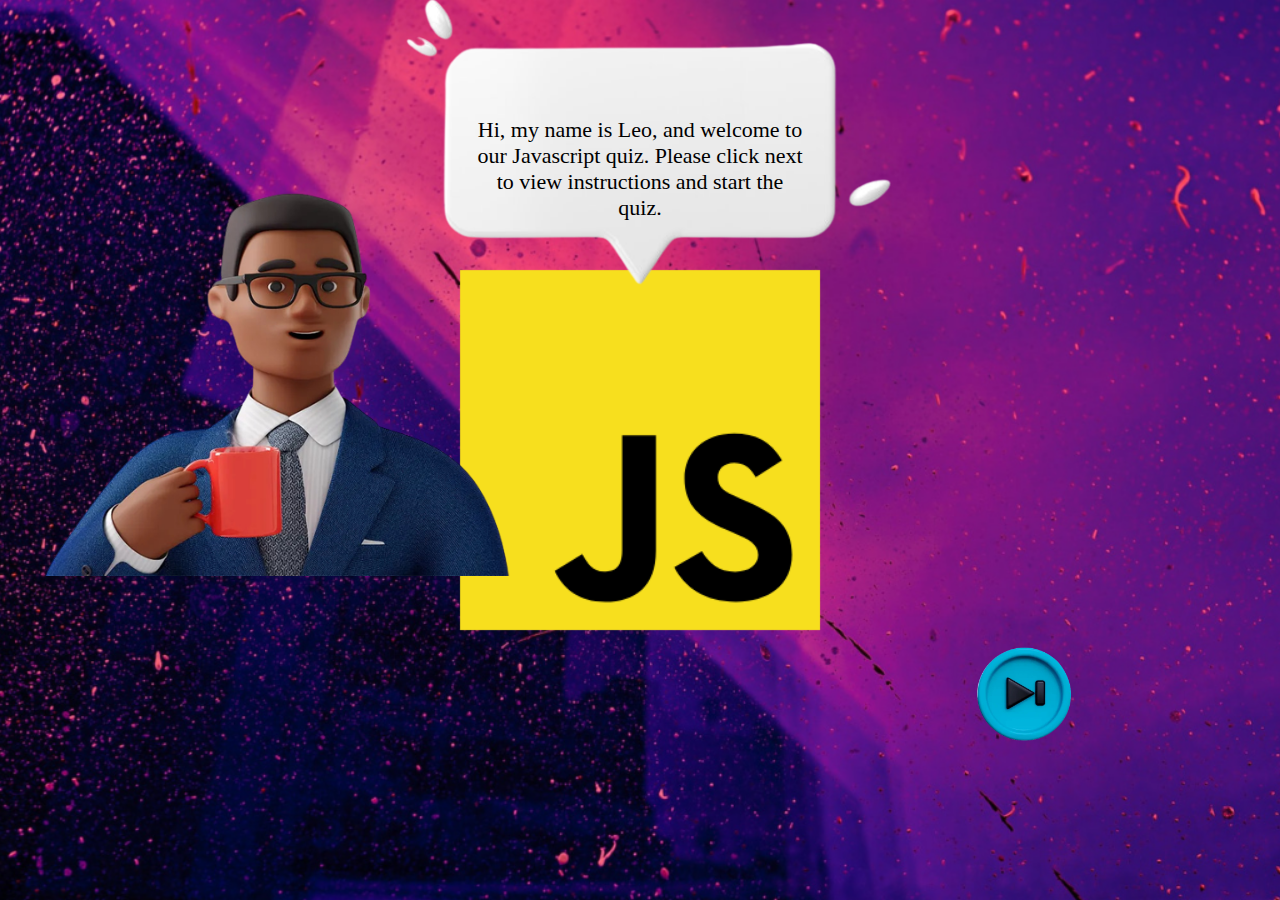
<file: index.html>
<!DOCTYPE html>
<html lang="en">
<head>
    <meta charset="UTF-8">
    <meta name="viewport" content="width=device-width, initial-scale=1.0">
    <link rel="stylesheet" href="style.css">
    <title>Quiz</title>
</head>
<body>
    <div class="container">
        <img src="./images/bubble.png" alt="" class="into-bubble">
        <p class="intro-text">Hi, my name is Leo, and welcome to our Javascript quiz. Please click next to view instructions and start the quiz.</p>
        <img src="./images/intro.png" alt="" class="intro-person">
        <a href="/instruction.html"><img src="images/next.png" alt="" class="intro-next"></a>
    </div>
    <script src="index.js"></script>
</body>
</html>
</file>
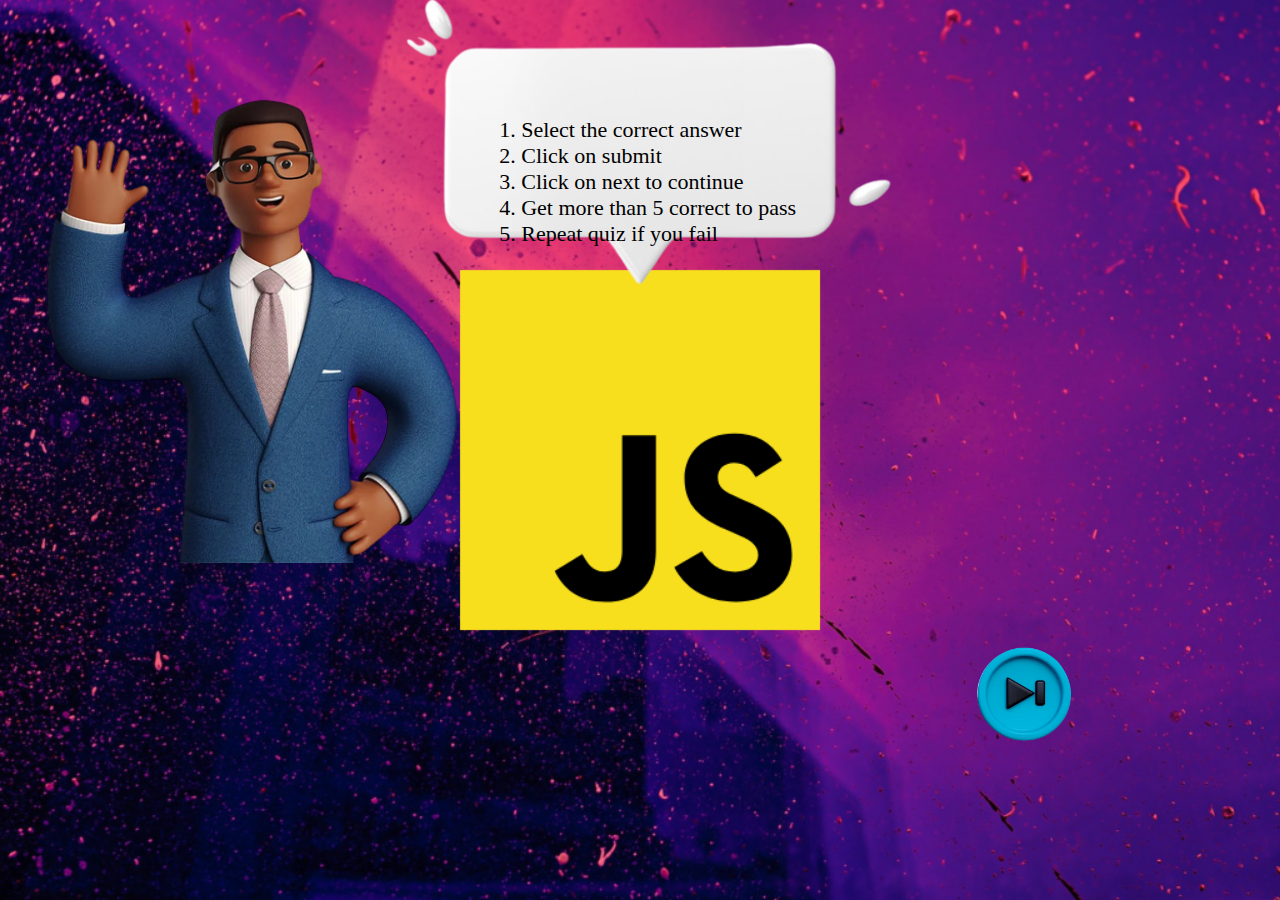
<file: instruction.html>
<!DOCTYPE html>
<html lang="en">
<head>
    <meta charset="UTF-8">
    <meta name="viewport" content="width=device-width, initial-scale=1.0">
    <link rel="stylesheet" href="style.css">
    <title>Quiz</title>
</head>
<body>
    <div class="container">
        <img src="./images/bubble.png" alt="" class="into-bubble">
    <p class="intro-text instruction-text">
        1. Select the correct answer
        <br>
        2. Click on submit
        <br>
        3. Click on next to continue
        <br>
        4. Get more than 5 correct to pass
        <br>
        5. Repeat quiz if you fail
        
    </p>
    <img src="./images/instruction.png" alt="" class="intro-person instruction-person">
    <a href="./quiz.html">
        <img src="images/next.png" alt="" class="intro-next">
    </a>
    </div>
    
    
    
    <script src="index.js"></script>
</body>
</html>
</file>
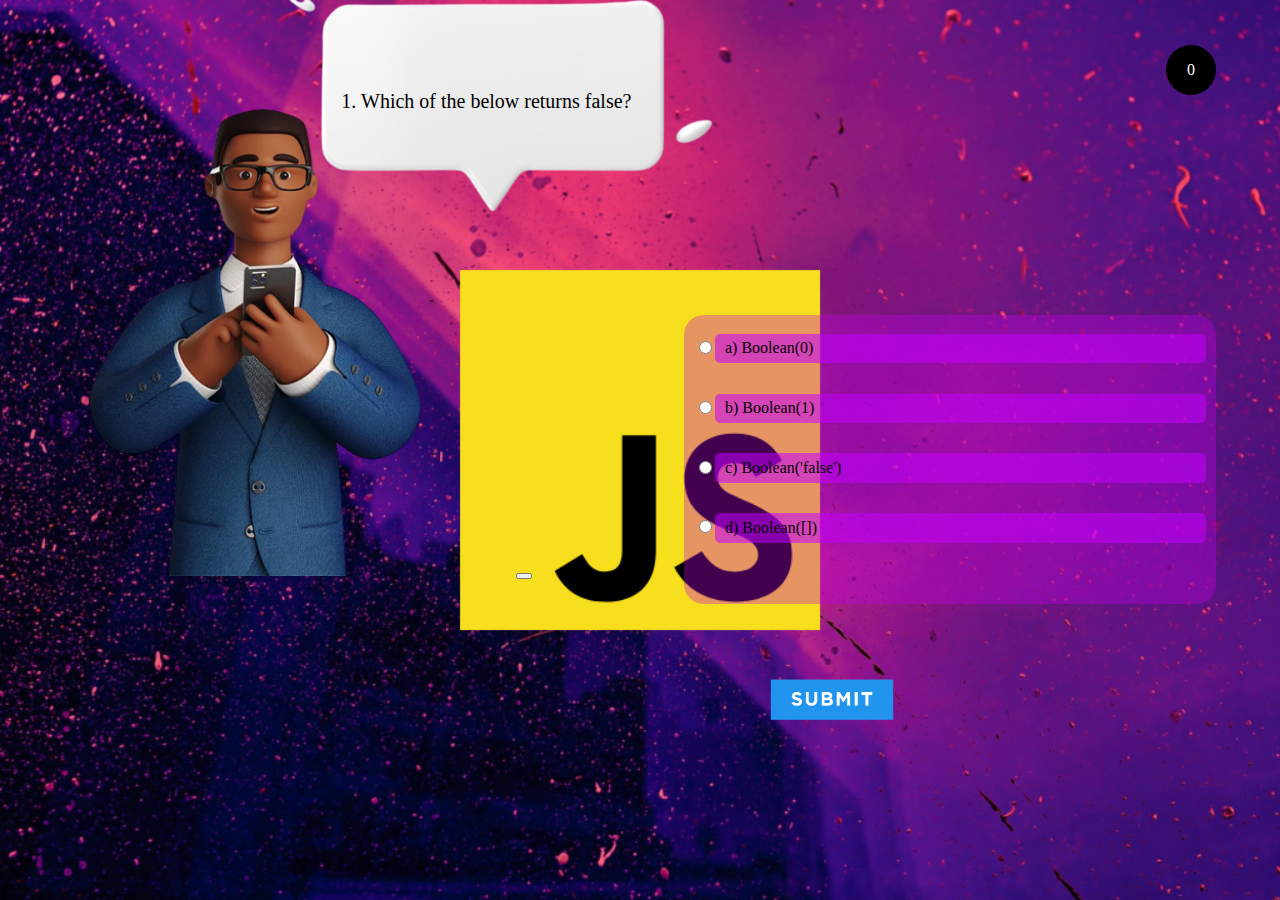
<file: quiz.html>
<!DOCTYPE html>
<html lang="en">
<head>
    <meta charset="UTF-8">
    <meta name="viewport" content="width=device-width, initial-scale=1.0">
    <link rel="stylesheet" href="style.css">
    <title>Quiz</title>
</head>
<body>
    <div class="container">
        <span id="counter" class="counter">0</span>
        <img src="./images/bubble.png" alt="" class="question-bubble">
        <p class="question-text" id="question-text">
            <!-- Questions will go here -->
        </p>
        <img src="./images/question.png" alt="" class="intro-person question-person question" id="question-person-img">
        <img src="./images/yes.png" alt="" class="intro-person question-person yes" id="yes-img">
        <img src="./images/no.png" alt="" class="intro-person question-person no" id="no-img">
        <img src="./images/wrong.png" alt="" class="intro-person question-person wrong" id="wrong-img">
        <button id="checkbtn" class="checkbtn" onclick="checkAnswer()">
            <img src="images/submit.png" alt="" class="answer-btn checkbtn">
        </button>
        
        <button id="next-button2" class="nextbtn" style="display: none" onclick="nextQuestion()">
            <img src="images/nextbtn.png" alt="" class="next-btn">
        </button>
        
    
        <div class="answer-box" id="answer-box">
            <label ><input type="radio" name="answer" value="a"> <span id="answer-a" class="answer"></span></label><br>
            <label><input type="radio" name="answer" value="b"> <span id="answer-b" class="answer"></span></label><br>
            <label><input type="radio" name="answer" value="c"> <span id="answer-c" class="answer"></span></label><br>
            <label><input type="radio" name="answer" value="d"> <span id="answer-d" class="answer"></span></label><br>
        </div>
    
        <div id="myModal" class="modal">
            <div class="modal-content">
              <span class="close" id="modalClose">&times;</span>
              <img src="images/pass.png" class="passImage modalImage" id="passImage" alt="">
              <img src="images/fail.png" class="failImage modalImage" id="failImage" alt="">
              <p id="modalMessage"></p>
              <button id="modalButton" class="modalButton">Close</button>
            </div>
          </div>
    </div>
   
      

    

    <script src="index.js"></script>
</body>

</html>
</file>
<file: style.css>
body, h1, p {
    margin: 0;
    padding: 0;
}


.container {
    position: relative;
    width: 100%;
    height: 100vh;
    background-image: url("./images/bg1.png");
    background-size: cover;
    background-position: center;
    overflow: hidden; 
}

.container::before {
    content: "";
    position: absolute;
    top: 0;
    left: 0;
    width: 100%;
    height: 100%;
    pointer-events: none;
}

.counter{
    color: white;
    font-size: 45;
    position: absolute;
    right: 5%;
    top: 5%;
    width: 50px;
    height: 50px;
    border-radius: 50%;
    display: flex;
    justify-content: center;
    align-items: center;
    background-color: black;
    
  }

.into-bubble {
    position: absolute;
    width: 40%;
    right: 30%;
    top: -30px;
}

.intro-text {
    position: absolute;
    right: 37%;
    font-size: 22px;
    width: 26%;
    top: 13%;
    text-align: center;
}

.intro-person {
    width: 40vw;
    object-fit: contains;
    margin-top: 15%;
}

.intro-next {
    position: absolute;
    width: 10%;
    right: 15%;
    top: 70%;
}

.instruction-person {
    margin-top: 4%;
}

.instruction-text {
    text-align: left;
    right: 35%;
}

.question-bubble {
    position: absolute;
    width: 35%;
    right: 44%;
    margin-top: -5%;
}

.question-text {
    position: absolute;
    right: 50%;
    font-size: 20px;
    width: 24%;
    top: 10%;
    text-align: center;
}

.question-person {
    margin-top: 5%;
}

.answer-box {
    position: absolute;
    right: 5%;
    top: 35%;
    height: 31%;
    width: 40%;
    padding-top: 10px;
    padding-left: 10px;
    padding-right: 10px;
    background: #c400eb56;
    border-radius: 20px;
}

label {
    display: flex;
    height: 15%;
    width: 100%;
    align-items: center;
}

.answer {
    height: 70%;
    width: 100%;
    background-color: #c300ff8a;
    display: flex;
    align-items: center;
    margin-top: 5px;
    padding: 0 10px;
    border-radius: 5px;
}

.answer-btn {
    position: absolute;
    right: 30%;
    font-size: 22px;
    width: 10%;
    top: 75%;
    text-align: center;
}

.next-btn {
    position: absolute;
    right: 10%;
    font-size: 22px;
    height: 13%;
    top: 74%;
    text-align: center;
}

.yes {
    display: none;
}

.no {
    display: none;
}

.wrong {
    display: none;
}

.modal {
    display: none; 
    position: fixed;
    z-index: 1; 
    left: 0;
    top: 0;
    width: 100%;
    height: 100%;
    overflow: auto;
    background-color: rgba(0, 0, 0, 0.7); 
  }
  

  .modal-content {
    background-color: #fefefea6;
    margin: 15% auto;
    padding: 20px;
    border: 1px solid #888;
    width: 50%;
    text-align: center;
    position: relative;
    border-radius: 10px;
  }
  
  .modalImage {
    height: 100px;
    object-fit: contain;
  }


  .modalButton {
    margin: 10px 0;
  }
 
  .close {
    position: absolute;
    top: 0;
    right: 0;
    padding: 10px;
    cursor: pointer;
  }

  /* Media query for tablets (portrait orientation) */
@media (max-width: 825px) {
    body {
        font-size: 16px;
    }
    
    .intro-person {
        width: 50vw;
        object-fit: contains;
        margin-top: 82%;
      }

      .into-bubble {
        position: absolute;
        width: 55%;
        right: 46%;
        top: 35%;
      }

      .intro-text {
        position: absolute;
        right: 54%;
        font-size: 22px;
        width: 40%;
        top: 45%;
        text-align: center;
      }

      .intro-next {
        position: absolute;
        width: 15%;
        right: 20%;
        top: 80%;
      }

      .question {
        margin-top: 29%;
      }

      .question-bubble {
        position: absolute;
        width: 48%;
        height: 30%;
        right: 50%;
        margin-top: -5%;
      }

      .question-text {
        position: absolute;
        right: 57%;
        font-size: 20px;
        width: 33%;
        margin-top: 0%;
        text-align: center;
      }

      .answer-box {
        position: absolute;
        right: 8%;
        top: 60%;
        height: 21%;
        width: 80%;
      }

      .answer-btn {
        right: 65%;
        width: 15%;
        top: 85%;
      }
    
    .next-btn {
        right: 19%;
        font-size: 22px;
        height: 7%;
        top: 84.5%;
    }

    .no  {
        margin-top: 29%;
    }

    .yes {
        margin-top: 29%;
    }
}




/* Media query for cellphones (portrait orientation) */
@media (max-width: 480px) {

    body {
        font-size: 14px;
    }

    .counter{
        font-size: 25;
        left: 5%;
      }


  .intro-person {
    width: 80vw;
    object-fit: contains;
    margin-top: 105%;
  }

  .into-bubble {
    position: absolute;
    width: 110%;
    right: 0%;
    top: -5%;
    height: 60%;
  }

  .intro-text {
    position: absolute;
    right: 15%;
    font-size: 22px;
    width: 80%;
    top: 20%;
    text-align: center;
  }

  .intro-next {
    position: absolute;
    width: 30%;
    right: 37%;
    top: 80%;
  }

  .question-person {
    margin-top: 10%;
  }

  .question-bubble {
    position: absolute;
    width: 58%;
    height: 30%;
    right: 0%;
    margin-top: -20%;
  }

  .question-text {
    position: absolute;
    right: 9.5%;
    font-size: 15px;
    width: 39%;
    margin-top: -9%;
    text-align: center;
  }

  .answer-box {
    position: absolute;
    right: 8%;
    top: 50%;
    height: 31%;
    width: 80%;
  }

  .answer {
    height: 100%;
}

.answer-btn {
    right: 60%;
    width: 25%;
    top: 89%;
}

.next-btn {
    right: 19%;
    font-size: 22px;
    height: 8%;
    top: 88.5%;
}

.question-bubble {
    position: absolute;
    width: 58%;
    height: 30%;
    right: 0%;
    margin-top: -20%;
  }

}
</file>
